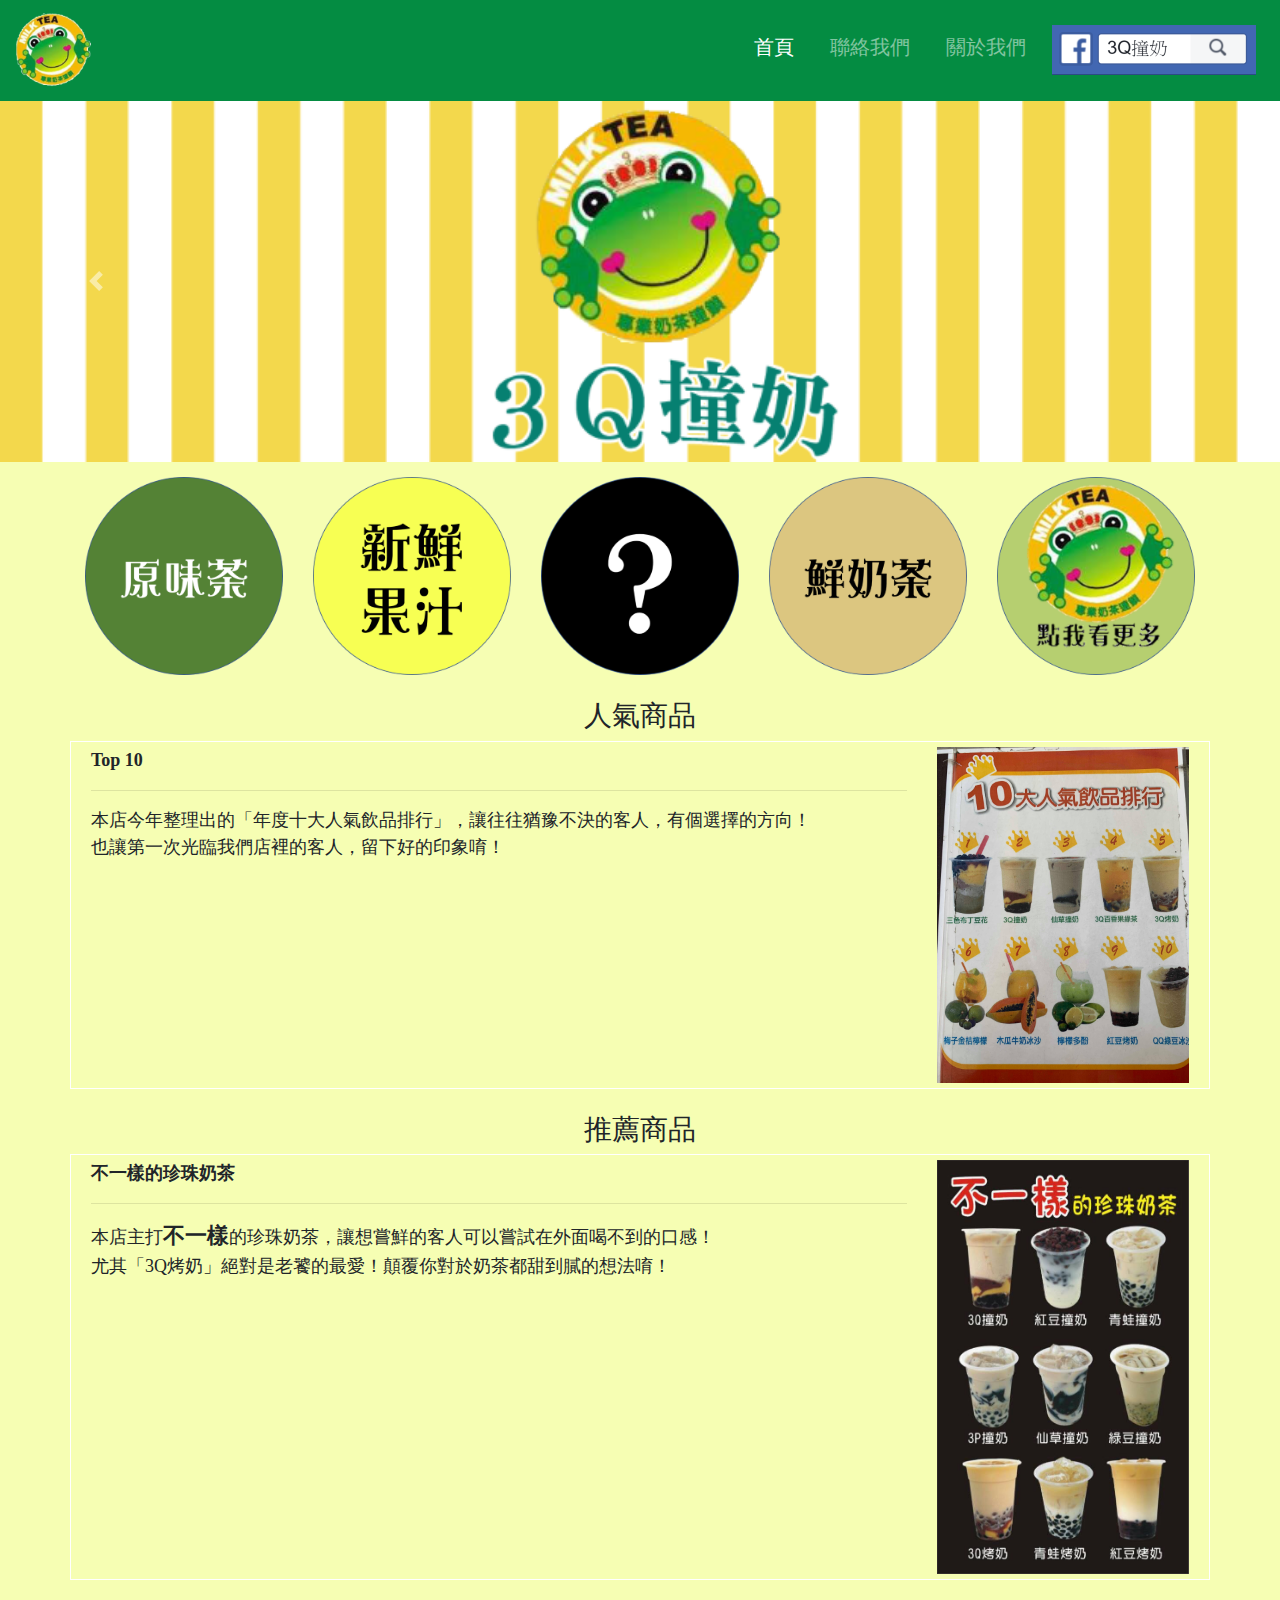
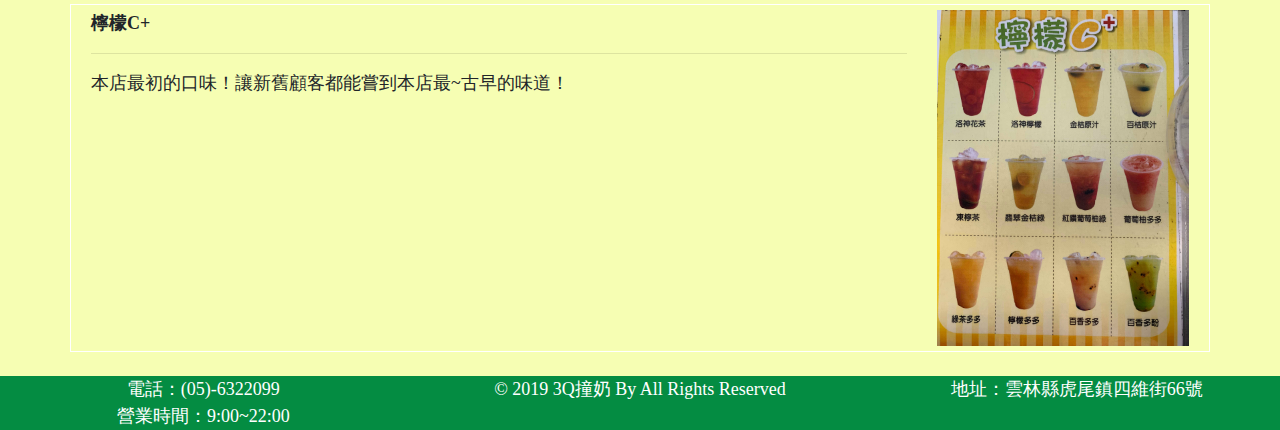
<file: index.html>
<!doctype html>
<html lang="en">
<head>
	<!-- Required meta tags -->
	<meta charset="utf-8">
	<meta name="viewport" content="width=device-width; initial-scale=1.0; maximum-scale=3.0; user-scalable=1;">
	<!-- Bootstrap CSS -->
	<link rel="stylesheet" href="https://stackpath.bootstrapcdn.com/bootstrap/4.3.1/css/bootstrap.min.css" integrity="sha384-ggOyR0iXCbMQv3Xipma34MD+dH/1fQ784/j6cY/iJTQUOhcWr7x9JvoRxT2MZw1T" crossorigin="anonymous">
	<link rel="stylesheet" href="index.css">
	<link rel="shortcut icon" href="logo.ico"/>
	<link rel="bookmark" href="logo.ico"/>
	<title>3Q撞奶</title>
</head>
<body>

	<div class="wrapper">
		<div class="header">
			<!--導覽列-->
			<nav class="navbar navbar-expand navbar-dark" style="background-color:#048C42;">
				<a class="navbar-brand" href="index.html"><img src="images/logo.png" alt=""></a>
				<button class="navbar-toggler" type="button" data-toggle="collapse" data-target="#navbarNav" aria-controls="navbarNav" aria-expanded="false" aria-label="Toggle navigation">
					<span class="navbar-toggler-icon"></span>
				</button>

				<div class="collapse navbar-collapse">
					<ul class="navbar-nav ml-auto">
						<li class="nav-item active">
							<a class="nav-link" href="index.html" style="margin:10px;"><h5>首頁</h5></a>
						</li>
						<li class="nav-item">
							<a class="nav-link" href="call.html" style="margin:10px;"><h5>聯絡我們</h5></a>
						</li>
						<li class="nav-item">
							<a class="nav-link" href="about.html" style="margin:10px;"><h5>關於我們</h5></a>
						</li>
						<li class="nav-item">
							<a class="nav-link" href="https://www.facebook.com/3qmilk/" target="_blank"><img src="images/fb.png" alt=""></a>
						</li>
					</ul>
				</div>
			</nav>

			<!--投影-->
			<div id="carouselExampleControls" class="carousel slide" data-ride="carousel" style="margin: 0px 0px 15px;">
				<div class="carousel-inner">
					<div class="carousel-item active">
						<img src="images/band1.png" class="d-block w-100" alt="">
					</div>
				</div>
				<a class="carousel-control-prev" href="#carouselExampleControls" role="button" data-slide="prev">
					<span class="carousel-control-prev-icon" aria-hidden="true"></span>
					<span class="sr-only">Previous</span>
				</a>
				<a class="carousel-control-next" href="#carouselExampleControls" role="button" data-slide="next">
					<span class="carousel-control-next-icon" aria-hidden="true"></span>
					<span class="sr-only">Next</span>
				</a>
			</div>
		</div>
	</div>

	<div class="container">
		<!--圓圈圈-->
		<div class="row mb-4">
			<div class="col img-responsive"><a href=""><img src="images/teas.png" alt=""></a></div>
			<div class="col img-responsive"><a href=""><img src="images/juice.png" alt=""></a></div>
			<div class="col img-responsive"><a href=""><img src="images/qus.png" alt=""></a></div>
			<div class="col img-responsive"><a href=""><img src="images/milktea.png" alt=""></a></div>
			<div class="col img-responsive"><a href=""><img src="images/lmore.png" alt=""></a></div>
		</div>

		<div style="text-align: center;"><h3>人氣商品</h3></div>
		<div class="row mb-4" style="border-style: ridge;border-color:#FFF;border-width: 1px;padding:5px;">
			<div class="col-9">
				<strong>Top 10</strong><hr>
				<p>
					本店今年整理出的「年度十大人氣飲品排行」，讓往往猶豫不決的客人，有個選擇的方向！<br>也讓第一次光臨我們店裡的客人，留下好的印象唷！
				</p>

			</div>
			<div class="col-3"><a href="images/Top10.jpg" target="_blank"><img src="images/Top10.jpg" alt=""></a></div>
		</div>
		
		<div style="text-align: center;"><h3>推薦商品</h3></div>
		<!--不一樣珍奶-->
		<div class="row mb-4" style="border-style: ridge;border-color:#FFF;border-width: 1px;padding:5px;">
			<div class="col-9">
				<strong>不一樣的珍珠奶茶</strong><hr>
				<p>
					本店主打<strong><big>不一樣</big></strong>的珍珠奶茶，讓想嘗鮮的客人可以嘗試在外面喝不到的口感！<br>
					尤其「3Q烤奶」絕對是老饕的最愛！顛覆你對於奶茶都甜到膩的想法唷！
				</p>

			</div>
			<div class="col-3"><a href="images/diffmilk.jpg" target="_blank"><img src="images/diffmilk.jpg" alt=""></a></div>
		</div>
		<!--檸檬C+-->
		<div class="row mb-4" style="border-style: ridge;border-color:#FFF;border-width: 1px;padding:5px;">
			<div class="col-9">
				<strong>檸檬C+</strong><hr>
				<p>
					本店最初的口味！讓新舊顧客都能嘗到本店最~古早的味道！
				</p>
			</div>
			<div class="col-3"><a href="images/lmc.jpg" target="_blank"><img src="images/lmc.jpg" alt=""></a></div>
		</div>
	</div>

	<div class="footer" style="background-color:#048C42;">
		<div class="row">
			<div class="col">電話：(05)-6322099</div>
			<div class="col">© 2019 3Q撞奶 By All Rights Reserved</div>
			<div class="col">地址：雲林縣虎尾鎮四維街66號</div>
			<div class="w-100"></div>
			<div class="col">營業時間：9:00~22:00</div>
			<div class="col"></div>
			<div class="col"></div>
		</div> 
	</div>

	<!-- Optional JavaScript -->
	<!-- jQuery first, then Popper.js, then Bootstrap JS -->
	<script src="https://code.jquery.com/jquery-3.3.1.slim.min.js" integrity="sha384-q8i/X+965DzO0rT7abK41JStQIAqVgRVzpbzo5smXKp4YfRvH+8abtTE1Pi6jizo" crossorigin="anonymous"></script>
	<script src="https://cdnjs.cloudflare.com/ajax/libs/popper.js/1.14.7/umd/popper.min.js" integrity="sha384-UO2eT0CpHqdSJQ6hJty5KVphtPhzWj9WO1clHTMGa3JDZwrnQq4sF86dIHNDz0W1" crossorigin="anonymous"></script>
	<script src="https://stackpath.bootstrapcdn.com/bootstrap/4.3.1/js/bootstrap.min.js" integrity="sha384-JjSmVgyd0p3pXB1rRibZUAYoIIy6OrQ6VrjIEaFf/nJGzIxFDsf4x0xIM+B07jRM" crossorigin="anonymous"></script>

	<script src="jquery-3.4.1.min.js"></script>
	<button type="button" id="BackTop" class="toTop-arrow"></button>
	<script>
		$(function(){
			$('#BackTop').click(function(){ 
				$('html,body').animate({scrollTop:0}, 333);
			});
			$(window).scroll(function() {
				if ( $(this).scrollTop() > 300 ){
					$('#BackTop').fadeIn(222);
				} else {
					$('#BackTop').stop().fadeOut(222);
				}
			}).scroll();
		});
	</script>
</body>
</html>
</file>
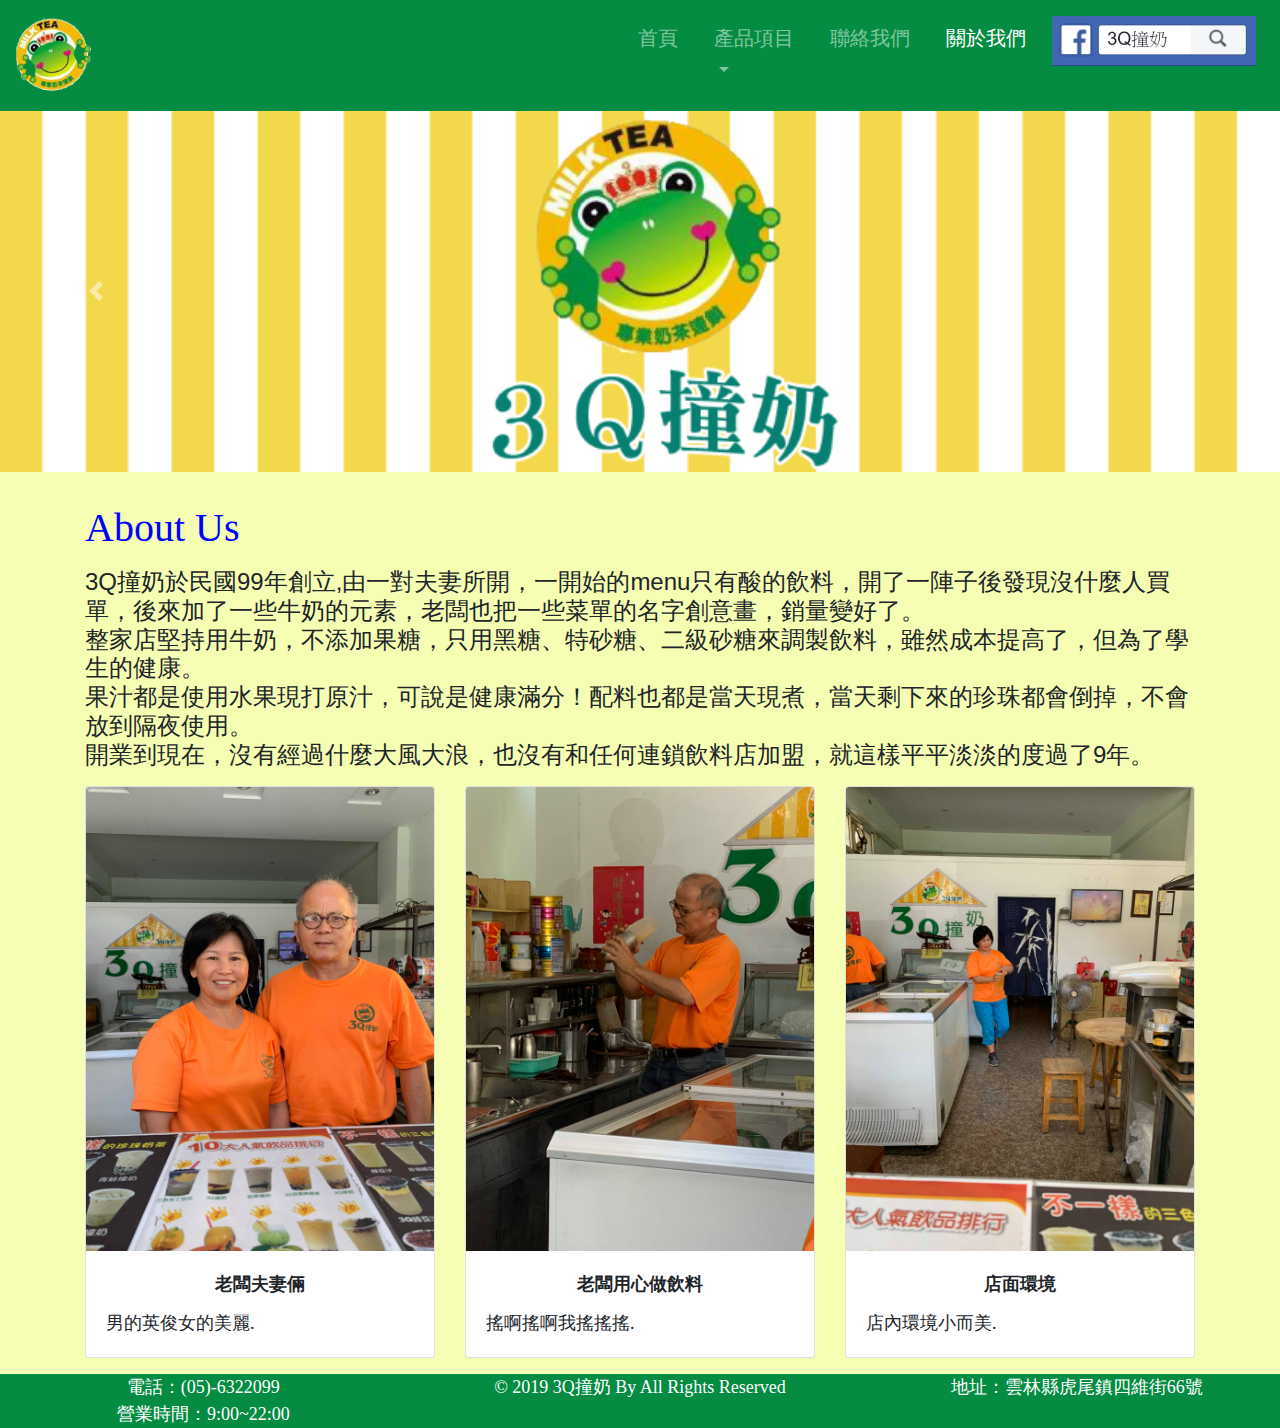
<file: about.html>
<!doctype html>
<html lang="en">
<head>
  <!-- Required meta tags -->
  <meta charset="utf-8">
  <meta name="viewport" content="width=device-width; initial-scale=1.0; maximum-scale=1.0; user-scalable=0;">

  <!-- Bootstrap CSS -->
  <link rel="stylesheet" href="https://stackpath.bootstrapcdn.com/bootstrap/4.3.1/css/bootstrap.min.css" integrity="sha384-ggOyR0iXCbMQv3Xipma34MD+dH/1fQ784/j6cY/iJTQUOhcWr7x9JvoRxT2MZw1T" crossorigin="anonymous">
  <link rel="stylesheet" href="index.css">
  <link rel="shortcut icon" href="logo.ico"/>
  <link rel="bookmark" href="logo.ico"/>
  <title>3Q撞奶</title>
</head>

<div class="wrapper">
  <div class="header">
    <!--導覽列-->
    <nav class="navbar navbar-expand navbar-dark" style="background-color:#048C42;">
      <a class="navbar-brand" href="index.html"><img src="images/logo.png" alt=""></a>
      <button class="navbar-toggler" type="button" data-toggle="collapse" data-target="#navbarNav" aria-controls="navbarNav" aria-expanded="false" aria-label="Toggle navigation">
        <span class="navbar-toggler-icon"></span>
      </button>

      <div class="collapse navbar-collapse">
        <ul class="navbar-nav ml-auto">
          <li class="nav-item">
            <a class="nav-link" href="index.html" style="margin:10px;"><h5>首頁</h5></a>
          </li>
          <li class="nav-item dropdown" style="margin:10px;">
              <a class="nav-link dropdown-toggle" href="#" id="navbarDropdownMenuLink" role="button" data-toggle="dropdown" aria-haspopup="true" aria-expanded="false">
                <h5>產品項目</h5>
              </a>
              <div class="dropdown-menu" aria-labelledby="navbarDropdownMenuLink">
                <a class="dropdown-item" href="tea.html">原味茶</a>
                <a class="dropdown-item" href="fruit.html">新鮮果汁</a>
                <a class="dropdown-item" href="qus.html">隱藏版菜單</a>
                <a class="dropdown-item" href="milk.html">鮮奶茶</a>
                <a class="dropdown-item" href="more.html">更多</a>
              </div>
            </li>
          <li class="nav-item">
            <a class="nav-link" href="call.html" style="margin:10px;"><h5>聯絡我們</h5></a>
          </li>
          <li class="nav-item active">
            <a class="nav-link" href="about.html" style="margin:10px;"><h5>關於我們</h5></a>
          </li>
          <li class="nav-item">
            <a class="nav-link" href="https://www.facebook.com/3qmilk/" target="_blank"><img src="images/fb.png" alt=""></a>
          </li>
        </ul>
      </div>
    </nav>

    <!--投影-->
    <div id="carouselExampleControls" class="carousel slide" data-ride="carousel" style="margin: 0px 0px 15px;">
      <div class="carousel-inner">
        <div class="carousel-item active">
          <img src="images/band1.png" class="d-block w-100" alt="">
        </div>
      </div>
      <a class="carousel-control-prev" href="#carouselExampleControls" role="button" data-slide="prev">
        <span class="carousel-control-prev-icon" aria-hidden="true"></span>
        <span class="sr-only">Previous</span>
      </a>
      <a class="carousel-control-next" href="#carouselExampleControls" role="button" data-slide="next">
        <span class="carousel-control-next-icon" aria-hidden="true"></span>
        <span class="sr-only">Next</span>
      </a>
    </div>
  </div>
</div>

<div class="container my-3">
  <!--文案-->
  <div class="row">
    <div class="col text-left">
      <h1 class="mt-3"><font color="blue">About Us</font></h1>
      <p><font face="sans-serif"><h4>3Q撞奶於民國99年創立,由一對夫妻所開，一開始的menu只有酸的飲料，開了一陣子後發現沒什麼人買單，後來加了一些牛奶的元素，老闆也把一些菜單的名字創意畫，銷量變好了。<br>整家店堅持用牛奶，不添加果糖，只用黑糖、特砂糖、二級砂糖來調製飲料，雖然成本提高了，但為了學生的健康。<br>果汁都是使用水果現打原汁，可說是健康滿分！配料也都是當天現煮，當天剩下來的珍珠都會倒掉，不會放到隔夜使用。
        <br>開業到現在，沒有經過什麼大風大浪，也沒有和任何連鎖飲料店加盟，就這樣平平淡淡的度過了9年。</h4></font></p>
      </div>
    </div>
    <!--照片-->
    <div class="row">
      <div class="col">
        <div class="card">
          <img src="images/cuple.jpg" class="card-img-top" alt="">
          <div class="card-body">
            <p class="card-title" style="text-align: center;"><strong>老闆夫妻倆</strong></p>
            <p class="card-text">男的英俊女的美麗.</p>
          </div>
        </div>
      </div>
      <div class="col">
        <div class="card">
          <img src="images/making.jpg" class="card-img-top" alt="">
          <div class="card-body">
            <p class="card-title" style="text-align: center;"><strong>老闆用心做飲料</strong></p>
            <p class="card-text">搖啊搖啊我搖搖搖.</p>
          </div>
        </div>
      </div>
      <div class="col">
        <div class="card">
          <img src="images/sign.jpg" class="card-img-top" alt="">
          <div class="card-body">
            <p class="card-title" style="text-align: center;"><strong>店面環境</strong></p>
            <p class="card-text">店內環境小而美.</p>
          </div>
        </div>
      </div>

    </div>
  </div>



  <div class="footer" style="background-color:#048C42;">
    <div class="row">
      <div class="col">電話：(05)-6322099</div>
      <div class="col">© 2019 3Q撞奶 By All Rights Reserved</div>
      <div class="col">地址：雲林縣虎尾鎮四維街66號</div>
      <div class="w-100"></div>
      <div class="col">營業時間：9:00~22:00</div>
      <div class="col"></div>
      <div class="col"></div>
    </div> 
  </div>

  <!-- Optional JavaScript -->
  <!-- jQuery first, then Popper.js, then Bootstrap JS -->
  <script src="https://code.jquery.com/jquery-3.3.1.slim.min.js" integrity="sha384-q8i/X+965DzO0rT7abK41JStQIAqVgRVzpbzo5smXKp4YfRvH+8abtTE1Pi6jizo" crossorigin="anonymous"></script>
  <script src="https://cdnjs.cloudflare.com/ajax/libs/popper.js/1.14.7/umd/popper.min.js" integrity="sha384-UO2eT0CpHqdSJQ6hJty5KVphtPhzWj9WO1clHTMGa3JDZwrnQq4sF86dIHNDz0W1" crossorigin="anonymous"></script>
  <script src="https://stackpath.bootstrapcdn.com/bootstrap/4.3.1/js/bootstrap.min.js" integrity="sha384-JjSmVgyd0p3pXB1rRibZUAYoIIy6OrQ6VrjIEaFf/nJGzIxFDsf4x0xIM+B07jRM" crossorigin="anonymous"></script>
  <script src="jquery-3.4.1.min.js"></script>
  <button type="button" id="BackTop" class="toTop-arrow"></button>
  <script>
    $(function(){
      $('#BackTop').click(function(){ 
        $('html,body').animate({scrollTop:0}, 333);
      });
      $(window).scroll(function() {
        if ( $(this).scrollTop() > 300 ){
          $('#BackTop').fadeIn(222);
        } else {
          $('#BackTop').stop().fadeOut(222);
        }
      }).scroll();
    });
  </script>
</body>
</html>
</file>
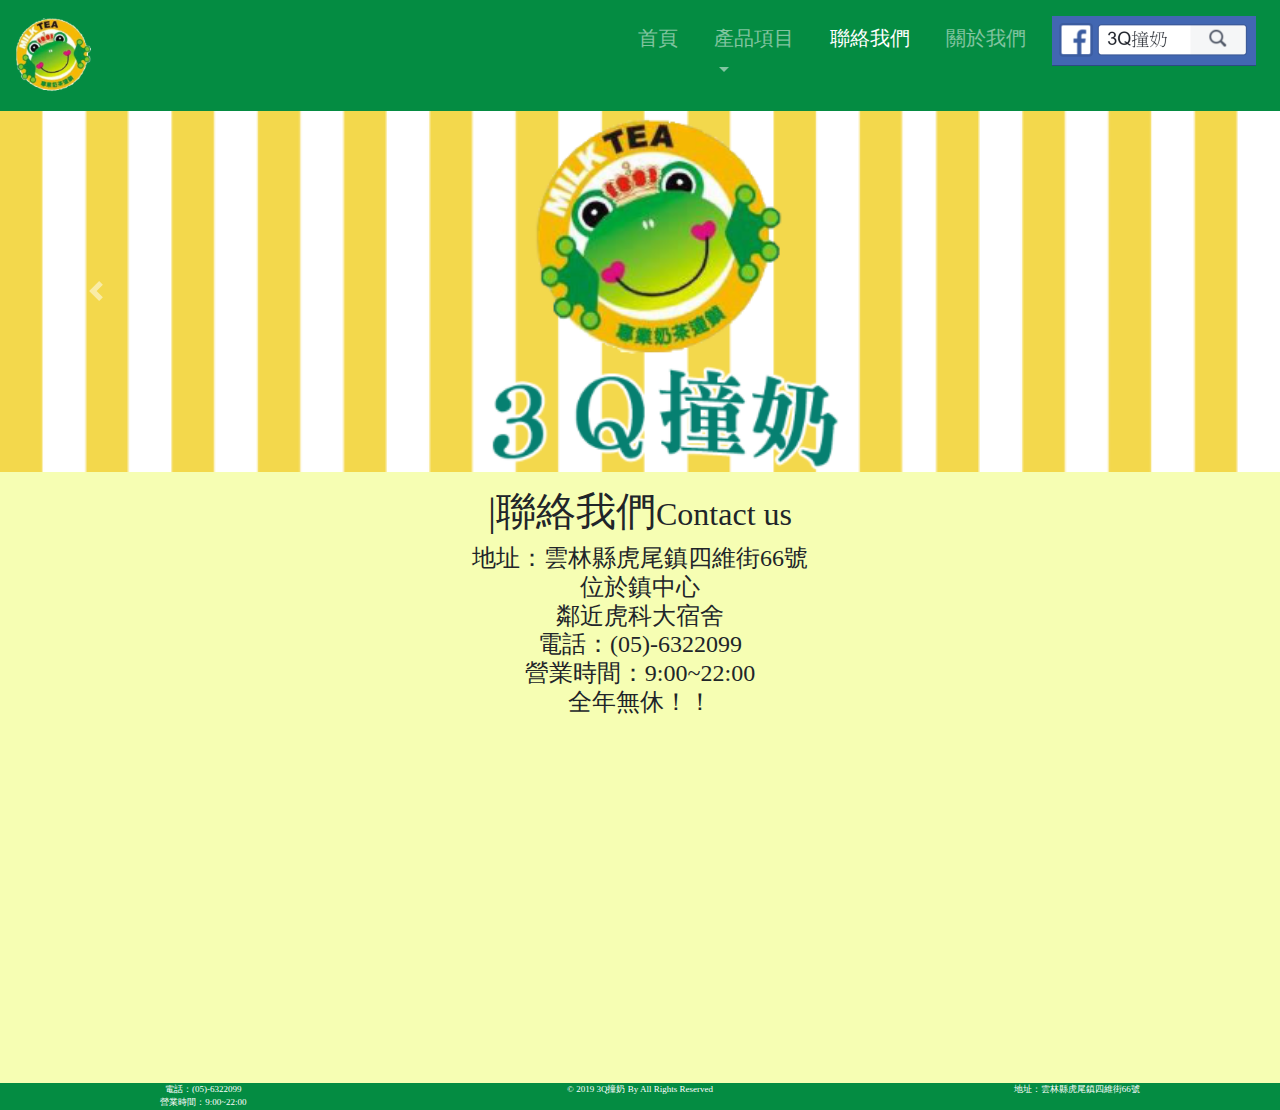
<file: call.html>
<!doctype html>
<html lang="en">
<head>
	<!-- Required meta tags -->
	<meta charset="utf-8">
	<meta name="viewport" content="width=device-width; initial-scale=1.0; maximum-scale=3.0; user-scalable=1;">

	<!-- Bootstrap CSS -->
	<link rel="stylesheet" href="https://stackpath.bootstrapcdn.com/bootstrap/4.3.1/css/bootstrap.min.css" integrity="sha384-ggOyR0iXCbMQv3Xipma34MD+dH/1fQ784/j6cY/iJTQUOhcWr7x9JvoRxT2MZw1T" crossorigin="anonymous">
	<link rel="stylesheet" href="index.css">
  <link rel="shortcut icon" href="logo.ico"/>
  <link rel="bookmark" href="logo.ico"/>
  <title>3Q撞奶</title>
</head>
<body>

  <div class="wrapper">
    <div class="header">
      <!--導覽列-->
      <nav class="navbar navbar-expand navbar-dark" style="background-color:#048C42;">
        <a class="navbar-brand" href="index.html"><img src="images/logo.png" alt=""></a>
        <button class="navbar-toggler" type="button" data-toggle="collapse" data-target="#navbarNav" aria-controls="navbarNav" aria-expanded="false" aria-label="Toggle navigation">
          <span class="navbar-toggler-icon"></span>
        </button>

        <div class="collapse navbar-collapse">
          <ul class="navbar-nav ml-auto">
            <li class="nav-item">
              <a class="nav-link" href="index.html" style="margin:10px;"><h5>首頁</h5></a>
            </li>
            <li class="nav-item dropdown" style="margin:10px;">
              <a class="nav-link dropdown-toggle" href="#" id="navbarDropdownMenuLink" role="button" data-toggle="dropdown" aria-haspopup="true" aria-expanded="false">
                <h5>產品項目</h5>
              </a>
              <div class="dropdown-menu" aria-labelledby="navbarDropdownMenuLink">
                <a class="dropdown-item" href="tea.html">原味茶</a>
                <a class="dropdown-item" href="fruit.html">新鮮果汁</a>
                <a class="dropdown-item" href="qus.html">隱藏版菜單</a>
                <a class="dropdown-item" href="milk.html">鮮奶茶</a>
                <a class="dropdown-item" href="more.html">更多</a>
              </div>
            </li>
            <li class="nav-item active">
              <a class="nav-link" href="call.html" style="margin:10px;"><h5>聯絡我們</h5></a>
            </li>
            <li class="nav-item">
              <a class="nav-link" href="about.html" style="margin:10px;"><h5>關於我們</h5></a>
            </li>
            <li class="nav-item">
              <a class="nav-link" href="https://www.facebook.com/3qmilk/" target="_blank"><img src="images/fb.png" alt=""></a>
            </li>
          </ul>
        </div>
      </nav>

      <!--投影-->
      <div id="carouselExampleControls" class="carousel slide" data-ride="carousel" style="margin: 0px 0px 15px;">
        <div class="carousel-inner">
          <div class="carousel-item active">
            <img src="images/band1.png" class="d-block w-100" alt="">
          </div>
        </div>
        <a class="carousel-control-prev" href="#carouselExampleControls" role="button" data-slide="prev">
          <span class="carousel-control-prev-icon" aria-hidden="true"></span>
          <span class="sr-only">Previous</span>
        </a>
        <a class="carousel-control-next" href="#carouselExampleControls" role="button" data-slide="next">
          <span class="carousel-control-next-icon" aria-hidden="true"></span>
          <span class="sr-only">Next</span>
        </a>
      </div>
    </div>
  </div>


  <div class="container" style="text-align: center;">
    <div class="col text-center align-self-center">
      <h1 class="title mt-3"> |聯絡我們<small>Contact us</small></h1>
      <h4>地址：雲林縣虎尾鎮四維街66號<br>位於鎮中心<br>
        鄰近虎科大宿舍<br>
        電話：(05)-6322099<br>
        營業時間：9:00~22:00<br>
        全年無休！！
      </h4>
    </div>
    <div class="col">
      <iframe src="https://www.google.com/maps/embed?pb=!1m18!1m12!1m3!1d3653.2344190605736!2d120.42330941461525!3d23.703321384612597!2m3!1f0!2f0!3f0!3m2!1i1024!2i768!4f13.1!3m3!1m2!1s0x346eba07c785f2fb%3A0x3d99d7bf6f86aa13!2zNjMy6Zuy5p6X57ij6JmO5bC-6Y6u5Zub57at6KGXNjbomZ8!5e0!3m2!1szh-TW!2stw!4v1560692289832!5m2!1szh-TW!2stw" width="350vw" height="350vw" frameborder="0" allowfullscreen></iframe>
    </div>
    <div class="row"></div>
  </div>

  <div class="footer" style="background-color:#048C42;font-size:1vmin;">
    <div class="row">
      <div class="col">電話：(05)-6322099</div>
      <div class="col">© 2019 3Q撞奶 By All Rights Reserved</div>
      <div class="col">地址：雲林縣虎尾鎮四維街66號</div>
      <div class="w-100"></div>
      <div class="col">營業時間：9:00~22:00</div>
      <div class="col"></div>
      <div class="col"></div>
    </div> 
  </div>

  <!-- Optional JavaScript -->
  <!-- jQuery first, then Popper.js, then Bootstrap JS -->
  <script src="https://code.jquery.com/jquery-3.3.1.slim.min.js" integrity="sha384-q8i/X+965DzO0rT7abK41JStQIAqVgRVzpbzo5smXKp4YfRvH+8abtTE1Pi6jizo" crossorigin="anonymous"></script>
  <script src="https://cdnjs.cloudflare.com/ajax/libs/popper.js/1.14.7/umd/popper.min.js" integrity="sha384-UO2eT0CpHqdSJQ6hJty5KVphtPhzWj9WO1clHTMGa3JDZwrnQq4sF86dIHNDz0W1" crossorigin="anonymous"></script>
  <script src="https://stackpath.bootstrapcdn.com/bootstrap/4.3.1/js/bootstrap.min.js" integrity="sha384-JjSmVgyd0p3pXB1rRibZUAYoIIy6OrQ6VrjIEaFf/nJGzIxFDsf4x0xIM+B07jRM" crossorigin="anonymous"></script>

</body>
</html>
</file>
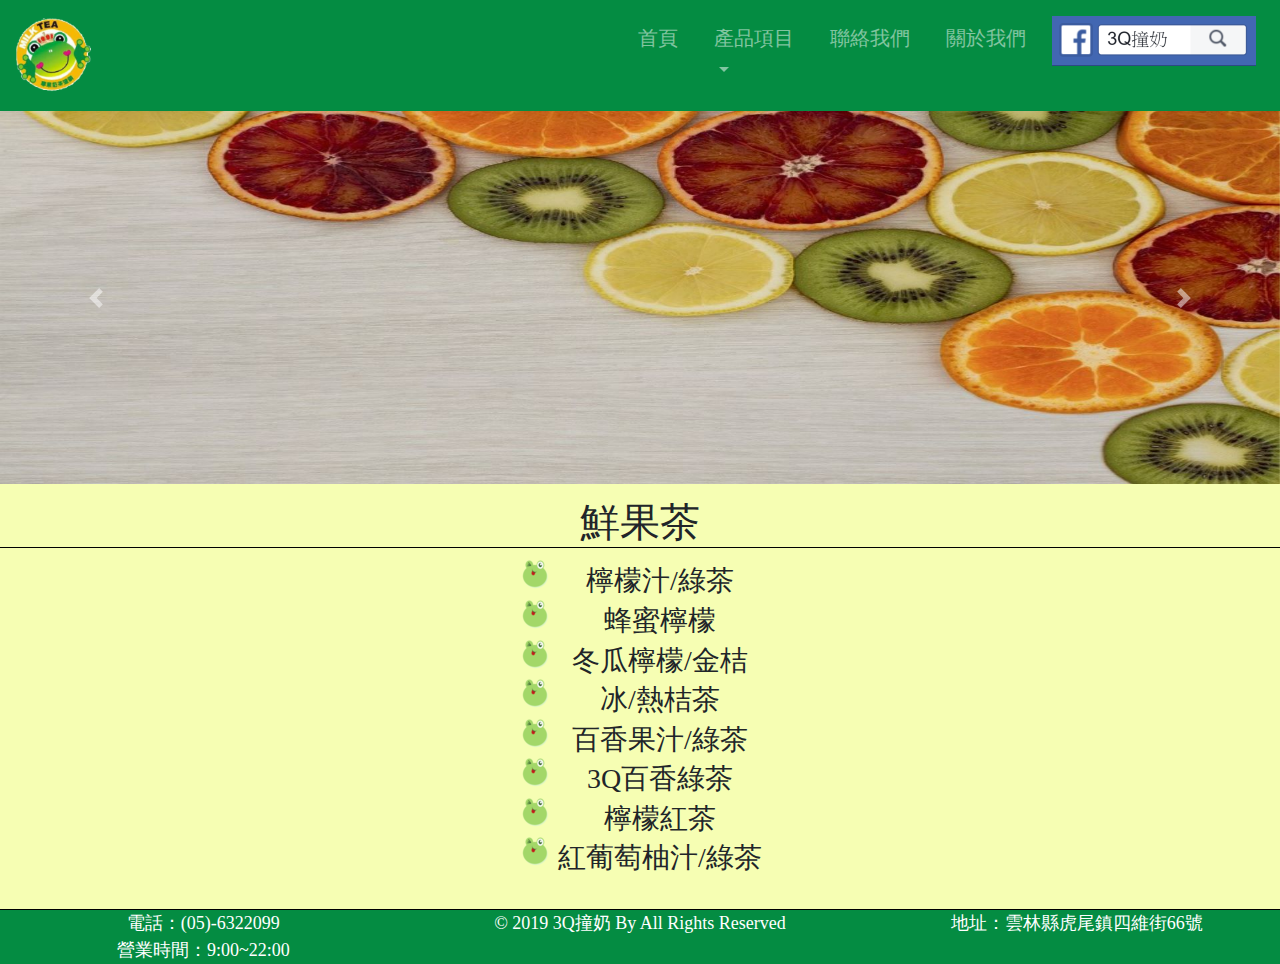
<file: fruit.html>
<!doctype html>
<html lang="en">
<head>
	<!-- Required meta tags -->
	<meta charset="utf-8">
	<meta name="viewport" content="width=device-width; initial-scale=1.0; maximum-scale=1.0; user-scalable=0;">

	<!-- Bootstrap CSS -->
	<link rel="stylesheet" href="https://stackpath.bootstrapcdn.com/bootstrap/4.3.1/css/bootstrap.min.css" integrity="sha384-ggOyR0iXCbMQv3Xipma34MD+dH/1fQ784/j6cY/iJTQUOhcWr7x9JvoRxT2MZw1T" crossorigin="anonymous">
	<link rel="stylesheet" href="index.css">
	<link rel="shortcut icon" href="logo.ico"/>
	<link rel="bookmark" href="logo.ico"/>
	<title>3Q撞奶</title>
</head>
<body>
	
	<div class="wrapper">
		<div class="header">
			<!--導覽列-->
			<nav class="navbar navbar-expand navbar-dark" style="background-color:#048C42;">
				<a class="navbar-brand" href="index.html"><img src="images/logo.png" alt=""></a>
				<button class="navbar-toggler" type="button" data-toggle="collapse" data-target="#navbarNav" aria-controls="navbarNav" aria-expanded="false" aria-label="Toggle navigation">
					<span class="navbar-toggler-icon"></span>
				</button>

				<div class="collapse navbar-collapse">
					<ul class="navbar-nav ml-auto">
						<li class="nav-item">
							<a class="nav-link" href="index.html" style="margin:10px;"><h5>首頁</h5></a>
						</li>
						<li class="nav-item dropdown" style="margin:10px;">
							<a class="nav-link dropdown-toggle" href="#" id="navbarDropdownMenuLink" role="button" data-toggle="dropdown" aria-haspopup="true" aria-expanded="false">
								<h5>產品項目</h5>
							</a>
							<div class="dropdown-menu" aria-labelledby="navbarDropdownMenuLink">
								<a class="dropdown-item" href="tea.html">原味茶</a>
								<a class="dropdown-item" href="fruit.html">新鮮果汁</a>
								<a class="dropdown-item" href="qus.html">隱藏版菜單</a>
								<a class="dropdown-item" href="milk.html">鮮奶茶</a>
								<a class="dropdown-item" href="more.html">更多</a>
							</div>
						</li>
						<li class="nav-item">
							<a class="nav-link" href="call.html" style="margin:10px;"><h5>聯絡我們</h5></a>
						</li>
						<li class="nav-item">
							<a class="nav-link" href="about.html" style="margin:10px;"><h5>關於我們</h5></a>
						</li>
						<li class="nav-item">
							<a class="nav-link" href="https://www.facebook.com/3qmilk/" target="_blank"><img src="images/fb.png" alt=""></a>
						</li>
					</ul>
				</div>
			</nav>

			<!--投影-->
			<div id="carouselExampleControls" class="carousel slide" data-ride="carousel" style="margin: 0px 0px 15px;">
				<div class="carousel-inner">
					<div class="carousel-item active">
						<img src="images/fr.jpg" class="d-block">
					</div>
				</div>
				<a class="carousel-control-prev" href="#carouselExampleControls" role="button" data-slide="prev">
					<span class="carousel-control-prev-icon" aria-hidden="true"></span>
					<span class="sr-only">Previous</span>
				</a>
				<a class="carousel-control-next" href="#carouselExampleControls" role="button" data-slide="next">
					<span class="carousel-control-next-icon" aria-hidden="true"></span>
					<span class="sr-only">Next</span>
				</a>
			</div>
		</div>
	</div>


	<div class="row" style="text-align: center;">
		<h1 style="margin: 0 auto;">鮮果茶</h1>
	</div>
	<div class="row">
		<div class="col" style="text-align: center; margin: 0 auto;border-style: ridge;border-color:#000;border-width: 1px;padding:10px;">
			<ol style="list-style-image: url(images/f.ico); display: inline-block; "> 
				<h3><li>檸檬汁/綠茶</li>
					<li>蜂蜜檸檬</li>
					<li>冬瓜檸檬/金桔</li>
					<li>冰/熱桔茶</li>
					<li>百香果汁/綠茶</li>
					<li>3Q百香綠茶</li>
					<li>檸檬紅茶</li>
					<li>紅葡萄柚汁/綠茶</li>
				</h3>
			</ol>
		</div>
	</div>


	<div class="footer" style="background-color:#048C42;">
		<div class="row">
			<div class="col">電話：(05)-6322099</div>
			<div class="col">© 2019 3Q撞奶 By All Rights Reserved</div>
			<div class="col">地址：雲林縣虎尾鎮四維街66號</div>
			<div class="w-100"></div>
			<div class="col">營業時間：9:00~22:00</div>
			<div class="col"></div>
			<div class="col"></div>
		</div> 
	</div>

	<!-- Optional JavaScript -->
	<!-- jQuery first, then Popper.js, then Bootstrap JS -->
	<script src="https://code.jquery.com/jquery-3.3.1.slim.min.js" integrity="sha384-q8i/X+965DzO0rT7abK41JStQIAqVgRVzpbzo5smXKp4YfRvH+8abtTE1Pi6jizo" crossorigin="anonymous"></script>
	<script src="https://cdnjs.cloudflare.com/ajax/libs/popper.js/1.14.7/umd/popper.min.js" integrity="sha384-UO2eT0CpHqdSJQ6hJty5KVphtPhzWj9WO1clHTMGa3JDZwrnQq4sF86dIHNDz0W1" crossorigin="anonymous"></script>
	<script src="https://stackpath.bootstrapcdn.com/bootstrap/4.3.1/js/bootstrap.min.js" integrity="sha384-JjSmVgyd0p3pXB1rRibZUAYoIIy6OrQ6VrjIEaFf/nJGzIxFDsf4x0xIM+B07jRM" crossorigin="anonymous"></script>
</body>
</html>
</file>
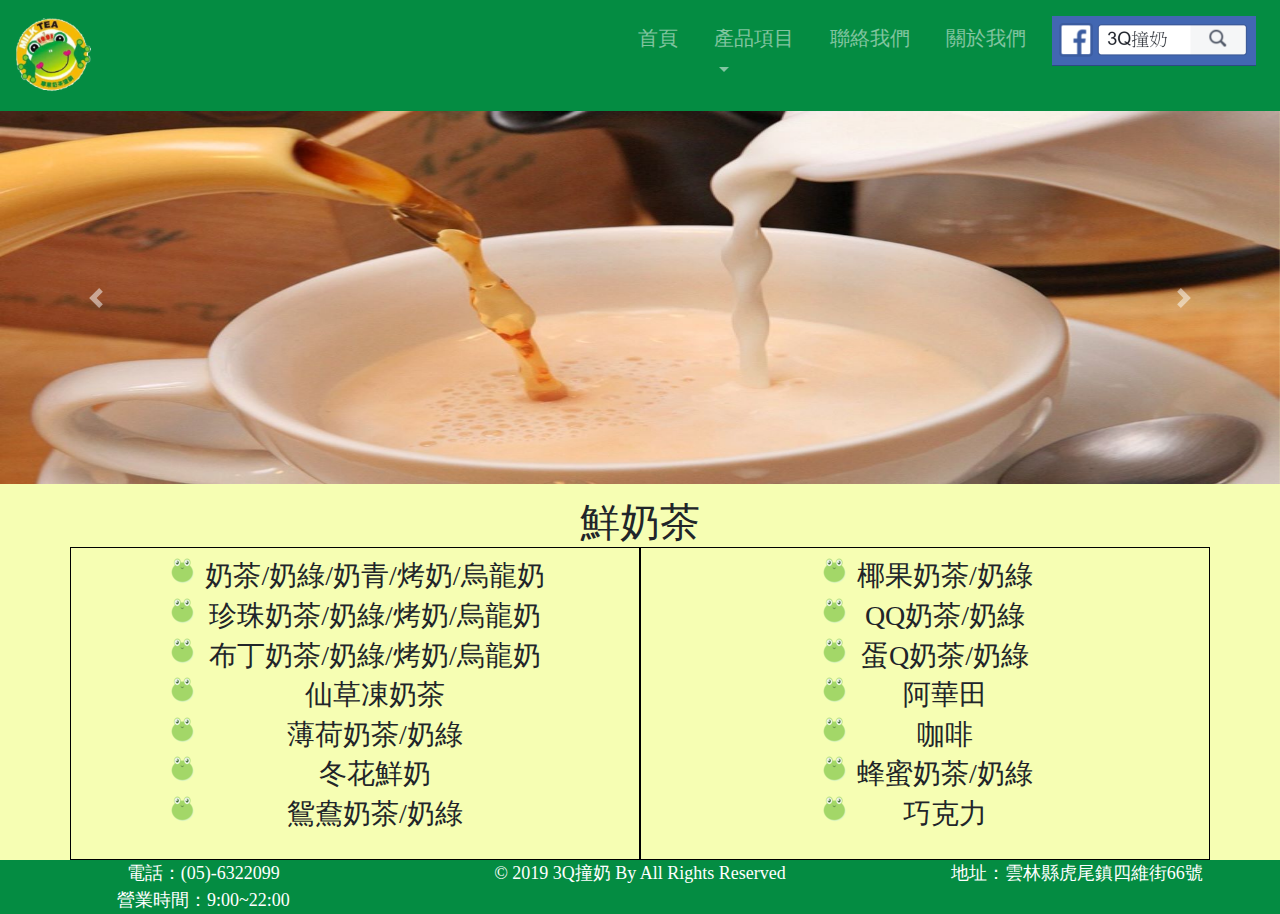
<file: milk.html>
<!doctype html>
<html lang="en">
<head>
	<!-- Required meta tags -->
	<meta charset="utf-8">
	<meta name="viewport" content="width=device-width; initial-scale=1.0; maximum-scale=1.0; user-scalable=0;">

	<!-- Bootstrap CSS -->
	<link rel="stylesheet" href="https://stackpath.bootstrapcdn.com/bootstrap/4.3.1/css/bootstrap.min.css" integrity="sha384-ggOyR0iXCbMQv3Xipma34MD+dH/1fQ784/j6cY/iJTQUOhcWr7x9JvoRxT2MZw1T" crossorigin="anonymous">
	<link rel="stylesheet" href="index.css">
	<link rel="shortcut icon" href="logo.ico"/>
	<link rel="bookmark" href="logo.ico"/>
	<title>3Q撞奶</title>
</head>
<body>
	
	<div class="wrapper">
		<div class="header">
			<!--導覽列-->
			<nav class="navbar navbar-expand navbar-dark" style="background-color:#048C42;">
				<a class="navbar-brand" href="index.html"><img src="images/logo.png" alt=""></a>
				<button class="navbar-toggler" type="button" data-toggle="collapse" data-target="#navbarNav" aria-controls="navbarNav" aria-expanded="false" aria-label="Toggle navigation">
					<span class="navbar-toggler-icon"></span>
				</button>

				<div class="collapse navbar-collapse">
					<ul class="navbar-nav ml-auto">
						<li class="nav-item">
							<a class="nav-link" href="index.html" style="margin:10px;"><h5>首頁</h5></a>
						</li>
						<li class="nav-item dropdown" style="margin:10px;">
							<a class="nav-link dropdown-toggle" href="#" id="navbarDropdownMenuLink" role="button" data-toggle="dropdown" aria-haspopup="true" aria-expanded="false">
								<h5>產品項目</h5>
							</a>
							<div class="dropdown-menu" aria-labelledby="navbarDropdownMenuLink">
								<a class="dropdown-item" href="tea.html">原味茶</a>
								<a class="dropdown-item" href="fruit.html">新鮮果汁</a>
								<a class="dropdown-item" href="qus.html">隱藏版菜單</a>
								<a class="dropdown-item" href="milk.html">鮮奶茶</a>
								<a class="dropdown-item" href="more.html">更多</a>
							</div>
						</li>
						<li class="nav-item">
							<a class="nav-link" href="call.html" style="margin:10px;"><h5>聯絡我們</h5></a>
						</li>
						<li class="nav-item">
							<a class="nav-link" href="about.html" style="margin:10px;"><h5>關於我們</h5></a>
						</li>
						<li class="nav-item">
							<a class="nav-link" href="https://www.facebook.com/3qmilk/" target="_blank"><img src="images/fb.png" alt=""></a>
						</li>
					</ul>
				</div>
			</nav>

			<!--投影-->
			<div id="carouselExampleControls" class="carousel slide" data-ride="carousel" style="margin: 0px 0px 15px;">
				<div class="carousel-inner">
					<div class="carousel-item active">
						<img src="images/m.jpg" class="d-block">
					</div>
				</div>
				<a class="carousel-control-prev" href="#carouselExampleControls" role="button" data-slide="prev">
					<span class="carousel-control-prev-icon" aria-hidden="true"></span>
					<span class="sr-only">Previous</span>
				</a>
				<a class="carousel-control-next" href="#carouselExampleControls" role="button" data-slide="next">
					<span class="carousel-control-next-icon" aria-hidden="true"></span>
					<span class="sr-only">Next</span>
				</a>
			</div>
		</div>
	</div>
	
	<div class="container">
		<div class="row " style="text-align: center;">
			<h1 style="margin: 0 auto;">鮮奶茶</h1>
		</div>
		<div class="row">
			<div class="col" style="text-align: center; margin: 0 auto;border-style: ridge;border-color:#000;border-width: 1px;padding:5px;">
				<ol style="list-style-image: url(images/t.ico); display: inline-block; "> 
					<h3><li>奶茶/奶綠/奶青/烤奶/烏龍奶</li>
						<li>珍珠奶茶/奶綠/烤奶/烏龍奶</li>
						<li>布丁奶茶/奶綠/烤奶/烏龍奶</li>
						<li>仙草凍奶茶</li>
						<li>薄荷奶茶/奶綠</li>
						<li>冬花鮮奶</li>
						<li>鴛鴦奶茶/奶綠</li>
					</h3>
				</ol>
			</div>


			<div class="col" style="text-align: center; margin: 0 auto;border-style: ridge;border-color:#000;border-width: 1px;padding:5px;">
				<ol style="list-style-image: url(images/t.ico); display: inline-block; "> 

					<h3><li>椰果奶茶/奶綠</li>
						<li>QQ奶茶/奶綠</li>
						<li>蛋Q奶茶/奶綠</li>
						<li>阿華田</li>
						<li>咖啡</li>
						<li>蜂蜜奶茶/奶綠</li>
						<li>巧克力</li>
					</h3>
				</ol>
			</div>
		</div>

	</div>







	<div class="footer" style="background-color:#048C42;">
		<div class="row">
			<div class="col">電話：(05)-6322099</div>
			<div class="col">© 2019 3Q撞奶 By All Rights Reserved</div>
			<div class="col">地址：雲林縣虎尾鎮四維街66號</div>
			<div class="w-100"></div>
			<div class="col">營業時間：9:00~22:00</div>
			<div class="col"></div>
			<div class="col"></div>
		</div> 
	</div>

	<!-- Optional JavaScript -->
	<!-- jQuery first, then Popper.js, then Bootstrap JS -->
	<script src="https://code.jquery.com/jquery-3.3.1.slim.min.js" integrity="sha384-q8i/X+965DzO0rT7abK41JStQIAqVgRVzpbzo5smXKp4YfRvH+8abtTE1Pi6jizo" crossorigin="anonymous"></script>
	<script src="https://cdnjs.cloudflare.com/ajax/libs/popper.js/1.14.7/umd/popper.min.js" integrity="sha384-UO2eT0CpHqdSJQ6hJty5KVphtPhzWj9WO1clHTMGa3JDZwrnQq4sF86dIHNDz0W1" crossorigin="anonymous"></script>
	<script src="https://stackpath.bootstrapcdn.com/bootstrap/4.3.1/js/bootstrap.min.js" integrity="sha384-JjSmVgyd0p3pXB1rRibZUAYoIIy6OrQ6VrjIEaFf/nJGzIxFDsf4x0xIM+B07jRM" crossorigin="anonymous"></script>
</body>
</html>
</file>
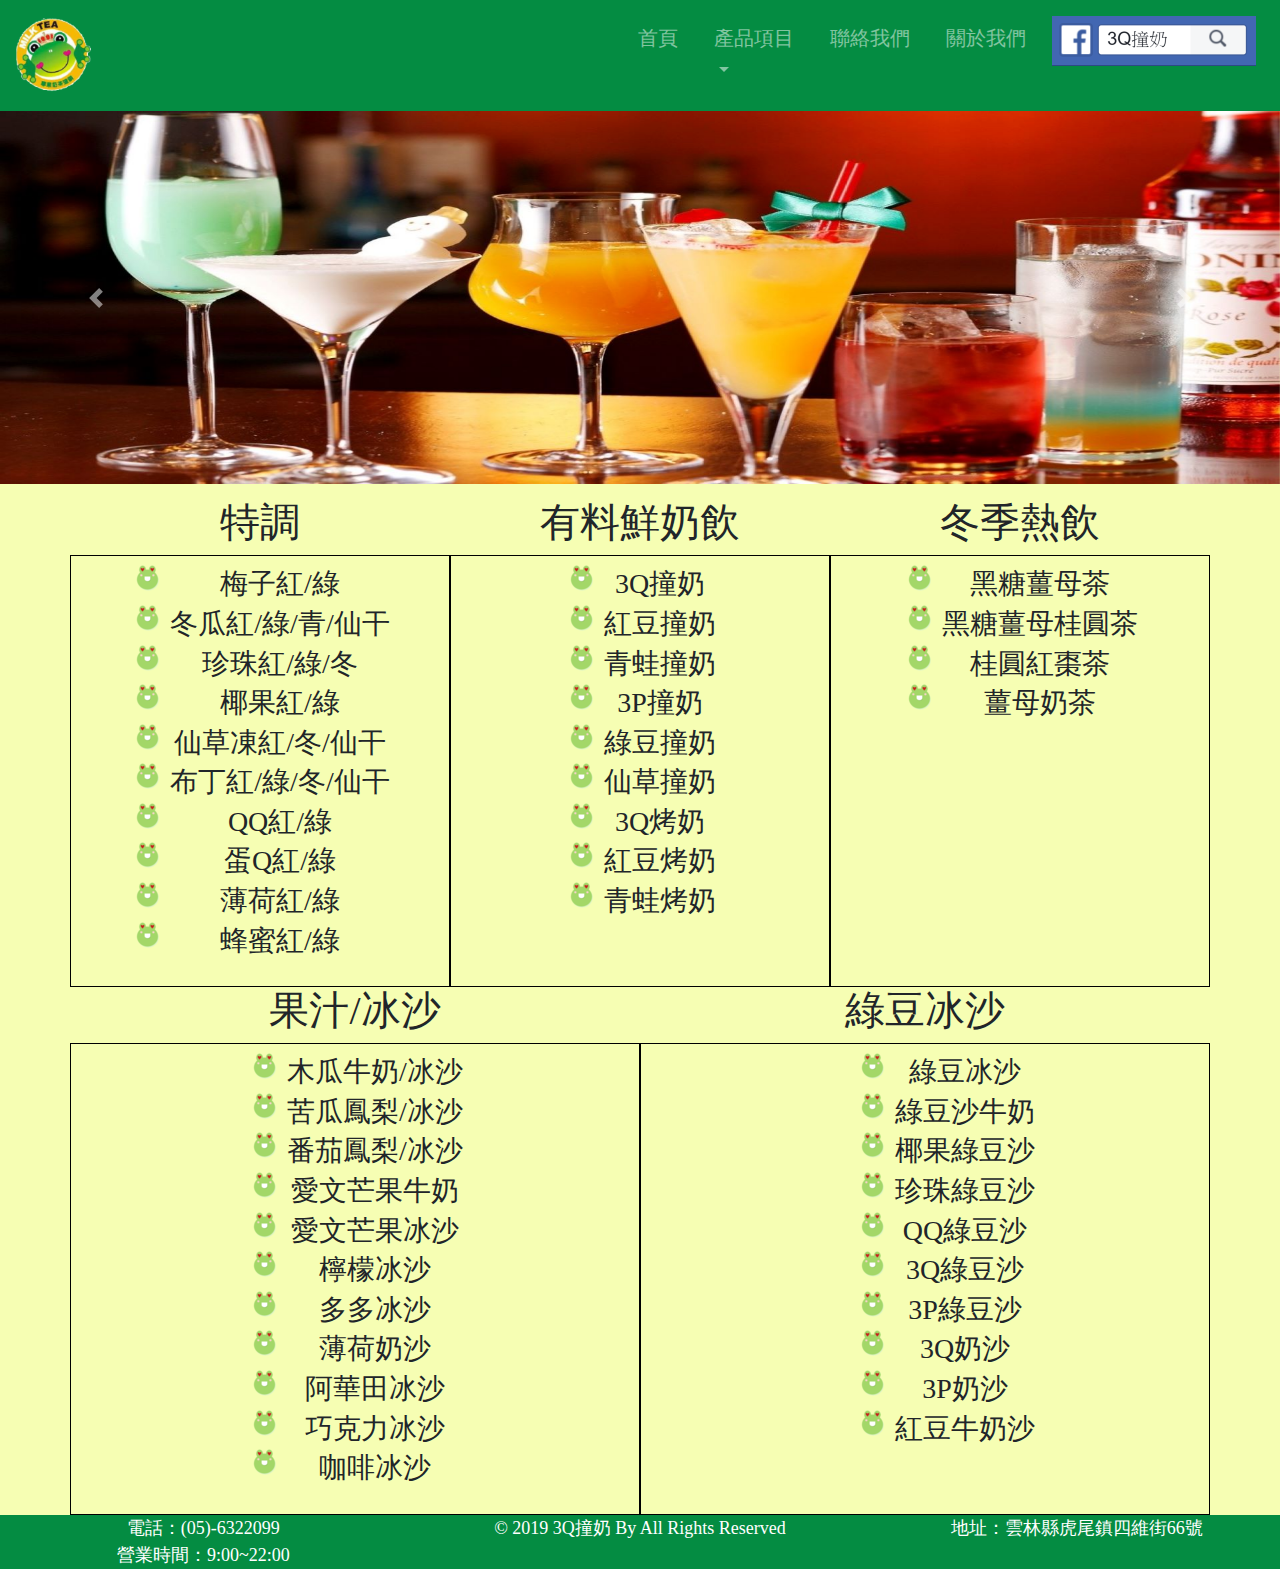
<file: more.html>
<!doctype html>
<html lang="en">
<head>
	<!-- Required meta tags -->
	<meta charset="utf-8">
	<meta name="viewport" content="width=device-width; initial-scale=1.0; maximum-scale=1.0; user-scalable=0;">

	<!-- Bootstrap CSS -->
	<link rel="stylesheet" href="https://stackpath.bootstrapcdn.com/bootstrap/4.3.1/css/bootstrap.min.css" integrity="sha384-ggOyR0iXCbMQv3Xipma34MD+dH/1fQ784/j6cY/iJTQUOhcWr7x9JvoRxT2MZw1T" crossorigin="anonymous">
	<link rel="stylesheet" href="index.css">
	<link rel="shortcut icon" href="logo.ico"/>
	<link rel="bookmark" href="logo.ico"/>
	<title>3Q撞奶</title>
</head>
<body>
	
	<div class="wrapper">
		<div class="header">
			<!--導覽列-->
			<nav class="navbar navbar-expand navbar-dark" style="background-color:#048C42;">
				<a class="navbar-brand" href="index.html"><img src="images/logo.png" alt=""></a>
				<button class="navbar-toggler" type="button" data-toggle="collapse" data-target="#navbarNav" aria-controls="navbarNav" aria-expanded="false" aria-label="Toggle navigation">
					<span class="navbar-toggler-icon"></span>
				</button>

				<div class="collapse navbar-collapse">
					<ul class="navbar-nav ml-auto">
						<li class="nav-item">
							<a class="nav-link" href="index.html" style="margin:10px;"><h5>首頁</h5></a>
						</li>
						<li class="nav-item dropdown" style="margin:10px;">
							<a class="nav-link dropdown-toggle" href="#" id="navbarDropdownMenuLink" role="button" data-toggle="dropdown" aria-haspopup="true" aria-expanded="false">
								<h5>產品項目</h5>
							</a>
							<div class="dropdown-menu" aria-labelledby="navbarDropdownMenuLink">
								<a class="dropdown-item" href="tea.html">原味茶</a>
								<a class="dropdown-item" href="fruit.html">新鮮果汁</a>
								<a class="dropdown-item" href="qus.html">隱藏版菜單</a>
								<a class="dropdown-item" href="milk.html">鮮奶茶</a>
								<a class="dropdown-item" href="more.html">更多</a>
							</div>
						</li>
						<li class="nav-item">
							<a class="nav-link" href="call.html" style="margin:10px;"><h5>聯絡我們</h5></a>
						</li>
						<li class="nav-item">
							<a class="nav-link" href="about.html" style="margin:10px;"><h5>關於我們</h5></a>
						</li>
						<li class="nav-item">
							<a class="nav-link" href="https://www.facebook.com/3qmilk/" target="_blank"><img src="images/fb.png" alt=""></a>
						</li>
					</ul>
				</div>
			</nav>

			<!--投影-->
			<div id="carouselExampleControls" class="carousel slide" data-ride="carousel" style="margin: 0px 0px 15px;">
				<div class="carousel-inner">
					<div class="carousel-item active">
						<img src="images/sp.jpg" class="d-block">
					</div>
				</div>
				<a class="carousel-control-prev" href="#carouselExampleControls" role="button" data-slide="prev">
					<span class="carousel-control-prev-icon" aria-hidden="true"></span>
					<span class="sr-only">Previous</span>
				</a>
				<a class="carousel-control-next" href="#carouselExampleControls" role="button" data-slide="next">
					<span class="carousel-control-next-icon" aria-hidden="true"></span>
					<span class="sr-only">Next</span>
				</a>
			</div>
		</div>
	</div>

	<div class="container">
		<!--大標-->
		<div class="row" style="text-align: center;">
			<div class="col"><h1>特調</h1></div>
			<div class="col"><h1>有料鮮奶飲</h1></div>
			<div class="col"><h1>冬季熱飲</h1></div>
		</div>
		<!--細項-->
		<div class="row" style="text-align: center;">
			<div class="col " style="display: inline-block;text-align: center; margin: 0 auto;border-style: ridge;border-color:#000;border-width: 1px;padding:5px;">
				<div style="text-align: center; margin: 0 auto;">
					<ol style="list-style-image: url(images/m.ico);display: inline-block;"> 
						<h3><li class="aaa">梅子紅/綠</li>
							<li>冬瓜紅/綠/青/仙干</li>
							<li>珍珠紅/綠/冬</li>
							<li>椰果紅/綠</li>
							<li>仙草凍紅/冬/仙干</li>
							<li>布丁紅/綠/冬/仙干</li>
							<li>QQ紅/綠</li>
							<li>蛋Q紅/綠</li>
							<li>薄荷紅/綠</li>
							<li>蜂蜜紅/綠</li>
						</h3>
					</ol>
				</div>
			</div>

			<div class="col" style="display: inline-block;text-align: center; margin: 0 auto;border-style: ridge;border-color:#000;border-width: 1px;padding:5px;">
				<div style="text-align: center; margin: 0 auto;">
					<ol style="list-style-image: url(images/m.ico);display: inline-block; "> 
						<h3><li>3Q撞奶</li>
							<li>紅豆撞奶</li>
							<li>青蛙撞奶</li>
							<li>3P撞奶</li>
							<li>綠豆撞奶</li>
							<li>仙草撞奶</li>
							<li>3Q烤奶</li>
							<li>紅豆烤奶</li>
							<li>青蛙烤奶</li>
						</h3>
					</ol>
				</div>
			</div>
			<div class="col" style="display: inline-block;text-align: center; margin: 0 auto;border-style: ridge;border-color:#000;border-width: 1px;padding:5px;">
				<div style="text-align: center; margin: 0 auto;">
					<ol style="list-style-image: url(images/m.ico); display: inline-block; ">
						<h3><li>黑糖薑母茶</li>
							<li>黑糖薑母桂圓茶</li>
							<li>桂圓紅棗茶</li>
							<li>薑母奶茶</li>
						</h3>
					</ol>
				</div>
			</div>
		</div>


		<div class="row" style="text-align: center;">
			<div class="col"><h1>果汁/冰沙</h1></div>
			<div class="col"><h1>綠豆冰沙</h1></div>
		</div>
		
		<div class="row" style="text-align: center;">
			<div class="col" style="display: inline-block;text-align: center; margin: 0 auto;border-style: ridge;border-color:#000;border-width: 1px;padding:5px;">
				<div style="text-align: center; margin: 0 auto;">
					<ol style="list-style-image: url(images/m.ico); display: inline-block; ">
						<h3><li>木瓜牛奶/冰沙</li>
							<li>苦瓜鳳梨/冰沙</li>
							<li>番茄鳳梨/冰沙</li>
							<li>愛文芒果牛奶</li>
							<li>愛文芒果冰沙</li>
							<li>檸檬冰沙</li>
							<li>多多冰沙</li>
							<li>薄荷奶沙</li>
							<li>阿華田冰沙</li>
							<li>巧克力冰沙</li>
							<li>咖啡冰沙</li>
						</h3>
					</ol>
				</div>
			</div>

			<div class="col" style="display: inline-block;text-align: center; margin: 0 auto;border-style: ridge;border-color:#000;border-width: 1px;padding:5px;">
				<div style="text-align: center; margin: 0 auto;"><ol style="list-style-image: url(images/m.ico); display: inline-block; ">
					<ol style="list-style-image: url(images/m.ico);"> 
						<h3><li>綠豆冰沙</li>
							<li>綠豆沙牛奶</li>
							<li>椰果綠豆沙</li>
							<li>珍珠綠豆沙</li>
							<li>QQ綠豆沙</li>
							<li>3Q綠豆沙</li>
							<li>3P綠豆沙</li>
							<li>3Q奶沙</li>
							<li>3P奶沙</li>
							<li>紅豆牛奶沙</li>
						</h3>
					</ol>
				</div>
			</div>
		</div>
	</div>
	

	<div class="footer" style="background-color:#048C42;">
		<div class="row">
			<div class="col">電話：(05)-6322099</div>
			<div class="col">© 2019 3Q撞奶 By All Rights Reserved</div>
			<div class="col">地址：雲林縣虎尾鎮四維街66號</div>
			<div class="w-100"></div>
			<div class="col">營業時間：9:00~22:00</div>
			<div class="col"></div>
			<div class="col"></div>
		</div> 
	</div>


	<!-- Optional JavaScript -->
	<!-- jQuery first, then Popper.js, then Bootstrap JS -->
	<script src="https://code.jquery.com/jquery-3.3.1.slim.min.js" integrity="sha384-q8i/X+965DzO0rT7abK41JStQIAqVgRVzpbzo5smXKp4YfRvH+8abtTE1Pi6jizo" crossorigin="anonymous"></script>
	<script src="https://cdnjs.cloudflare.com/ajax/libs/popper.js/1.14.7/umd/popper.min.js" integrity="sha384-UO2eT0CpHqdSJQ6hJty5KVphtPhzWj9WO1clHTMGa3JDZwrnQq4sF86dIHNDz0W1" crossorigin="anonymous"></script>
	<script src="https://stackpath.bootstrapcdn.com/bootstrap/4.3.1/js/bootstrap.min.js" integrity="sha384-JjSmVgyd0p3pXB1rRibZUAYoIIy6OrQ6VrjIEaFf/nJGzIxFDsf4x0xIM+B07jRM" crossorigin="anonymous"></script>
</body>
</html>
</file>
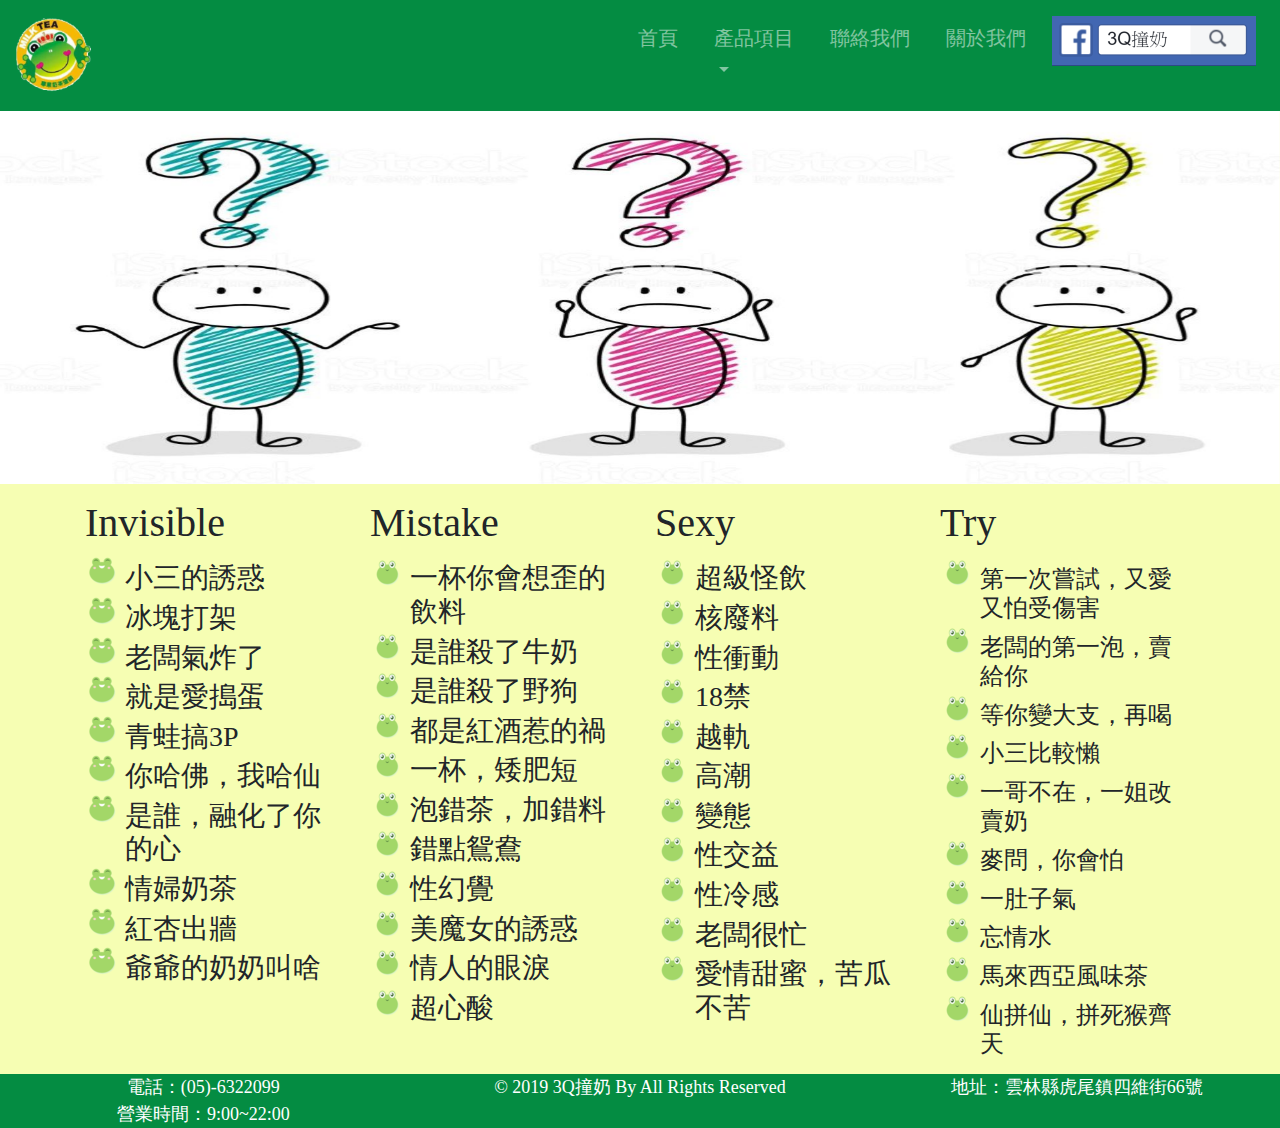
<file: qus.html>
<!doctype html>
<html lang="en">
<head>
	<!-- Required meta tags -->
	<meta charset="utf-8">
	<meta name="viewport" content="width=device-width; initial-scale=1.0; maximum-scale=1.0; user-scalable=0;">

	<!-- Bootstrap CSS -->
	<link rel="stylesheet" href="https://stackpath.bootstrapcdn.com/bootstrap/4.3.1/css/bootstrap.min.css" integrity="sha384-ggOyR0iXCbMQv3Xipma34MD+dH/1fQ784/j6cY/iJTQUOhcWr7x9JvoRxT2MZw1T" crossorigin="anonymous">
	<link rel="stylesheet" href="index.css">
	<link rel="shortcut icon" href="logo.ico"/>
	<link rel="bookmark" href="logo.ico"/>
	<title>3Q撞奶</title>
</head>
<body>
	
	<div class="wrapper">
		<div class="header">
			<!--導覽列-->
			<nav class="navbar navbar-expand navbar-dark" style="background-color:#048C42;">
				<a class="navbar-brand" href="index.html"><img src="images/logo.png" alt=""></a>
				<button class="navbar-toggler" type="button" data-toggle="collapse" data-target="#navbarNav" aria-controls="navbarNav" aria-expanded="false" aria-label="Toggle navigation">
					<span class="navbar-toggler-icon"></span>
				</button>

				<div class="collapse navbar-collapse">
					<ul class="navbar-nav ml-auto">
						<li class="nav-item">
							<a class="nav-link" href="index.html" style="margin:10px;"><h5>首頁</h5></a>
						</li>
						<li class="nav-item dropdown" style="margin:10px;">
							<a class="nav-link dropdown-toggle" href="#" id="navbarDropdownMenuLink" role="button" data-toggle="dropdown" aria-haspopup="true" aria-expanded="false">
								<h5>產品項目</h5>
							</a>
							<div class="dropdown-menu" aria-labelledby="navbarDropdownMenuLink">
								<a class="dropdown-item" href="tea.html">原味茶</a>
								<a class="dropdown-item" href="fruit.html">新鮮果汁</a>
								<a class="dropdown-item" href="qus.html">隱藏版菜單</a>
								<a class="dropdown-item" href="milk.html">鮮奶茶</a>
								<a class="dropdown-item" href="more.html">更多</a>
							</div>
						</li>
						<li class="nav-item">
							<a class="nav-link" href="call.html" style="margin:10px;"><h5>聯絡我們</h5></a>
						</li>
						<li class="nav-item">
							<a class="nav-link" href="about.html" style="margin:10px;"><h5>關於我們</h5></a>
						</li>
						<li class="nav-item">
							<a class="nav-link" href="https://www.facebook.com/3qmilk/" target="_blank"><img src="images/fb.png" alt=""></a>
						</li>
					</ul>
				</div>
			</nav>

			<!--投影-->
			<div id="carouselExampleControls" class="carousel slide" data-ride="carousel" style="margin: 0px 0px 15px;">
				<div class="carousel-inner">
					<div class="carousel-item active">
						<img src="images/qu.jpg" class="d-block">
					</div>
				</div>
				<a class="carousel-control-prev" href="#carouselExampleControls" role="button" data-slide="prev">
					<span class="carousel-control-prev-icon" aria-hidden="true"></span>
					<span class="sr-only">Previous</span>
				</a>
				<a class="carousel-control-next" href="#carouselExampleControls" role="button" data-slide="next">
					<span class="carousel-control-next-icon" aria-hidden="true"></span>
					<span class="sr-only">Next</span>
				</a>
			</div>
		</div>
	</div>

	<div class="container">
		<div class="row">
			<div class="col">
				<h1>Invisible</h1>
				<ol style="list-style-image: url(images/in.ico);"> 
					<h3>
						<li>小三的誘惑</li>
						<li>冰塊打架</li>
						<li>老闆氣炸了</li>
						<li>就是愛搗蛋</li>
						<li>青蛙搞3P</li>
						<li>你哈佛，我哈仙</li>
						<li>是誰，融化了你的心</li>
						<li>情婦奶茶</li>
						<li>紅杏出牆</li>
						<li>爺爺的奶奶叫啥</li>
					</h3>
				</ol>
			</div>

			<div class="col">
				<h1>Mistake</h1>
				<ol style="list-style-image: url(images/t.ico);"> 
					<h3>
						<li>一杯你會想歪的飲料</li>
						<li>是誰殺了牛奶</li>
						<li>是誰殺了野狗</li>
						<li>都是紅酒惹的禍</li>
						<li>一杯，矮肥短</li>
						<li>泡錯茶，加錯料</li>
						<li>錯點鴛鴦</li>
						<li>性幻覺</li>
						<li>美魔女的誘惑</li>
						<li>情人的眼淚</li>
						<li>超心酸</li>
					</h3>
				</ol>
			</div>
			<div class="col">
				<h1>Sexy</h1>
				<ol style="list-style-image: url(images/t.ico);"> 
					<h3>
						<li>超級怪飲</li>
						<li>核廢料</li>
						<li>性衝動</li>
						<li>18禁</li>
						<li>越軌</li>
						<li>高潮</li>
						<li>變態</li>
						<li>性交益</li>
						<li>性冷感</li>
						<li>老闆很忙</li>
						<li>愛情甜蜜，苦瓜不苦</li>
					</h3>
				</ol>
			</div>
			<div class="col">
				<h1>Try</h1>
				<ol style="list-style-image: url(images/t.ico);"> 
					<h4>
						<li>第一次嘗試，又愛又怕受傷害</li>
						<li>老闆的第一泡，賣給你</li>
						<li>等你變大支，再喝</li>
						<li>小三比較懶</li>
						<li>一哥不在，一姐改賣奶</li>
						<li>麥問，你會怕</li>
						<li>一肚子氣</li>
						<li>忘情水</li>
						<li>馬來西亞風味茶</li>
						<li>仙拼仙，拼死猴齊天</li>
					</h4>
				</ol>
			</div>
		</div>
	</div>










	<div class="footer" style="background-color:#048C42;">
		<div class="row">
			<div class="col">電話：(05)-6322099</div>
			<div class="col">© 2019 3Q撞奶 By All Rights Reserved</div>
			<div class="col">地址：雲林縣虎尾鎮四維街66號</div>
			<div class="w-100"></div>
			<div class="col">營業時間：9:00~22:00</div>
			<div class="col"></div>
			<div class="col"></div>
		</div> 
	</div>

	<!-- Optional JavaScript -->
	<!-- jQuery first, then Popper.js, then Bootstrap JS -->
	<script src="https://code.jquery.com/jquery-3.3.1.slim.min.js" integrity="sha384-q8i/X+965DzO0rT7abK41JStQIAqVgRVzpbzo5smXKp4YfRvH+8abtTE1Pi6jizo" crossorigin="anonymous"></script>
	<script src="https://cdnjs.cloudflare.com/ajax/libs/popper.js/1.14.7/umd/popper.min.js" integrity="sha384-UO2eT0CpHqdSJQ6hJty5KVphtPhzWj9WO1clHTMGa3JDZwrnQq4sF86dIHNDz0W1" crossorigin="anonymous"></script>
	<script src="https://stackpath.bootstrapcdn.com/bootstrap/4.3.1/js/bootstrap.min.js" integrity="sha384-JjSmVgyd0p3pXB1rRibZUAYoIIy6OrQ6VrjIEaFf/nJGzIxFDsf4x0xIM+B07jRM" crossorigin="anonymous"></script>
</body>
</html>
</file>
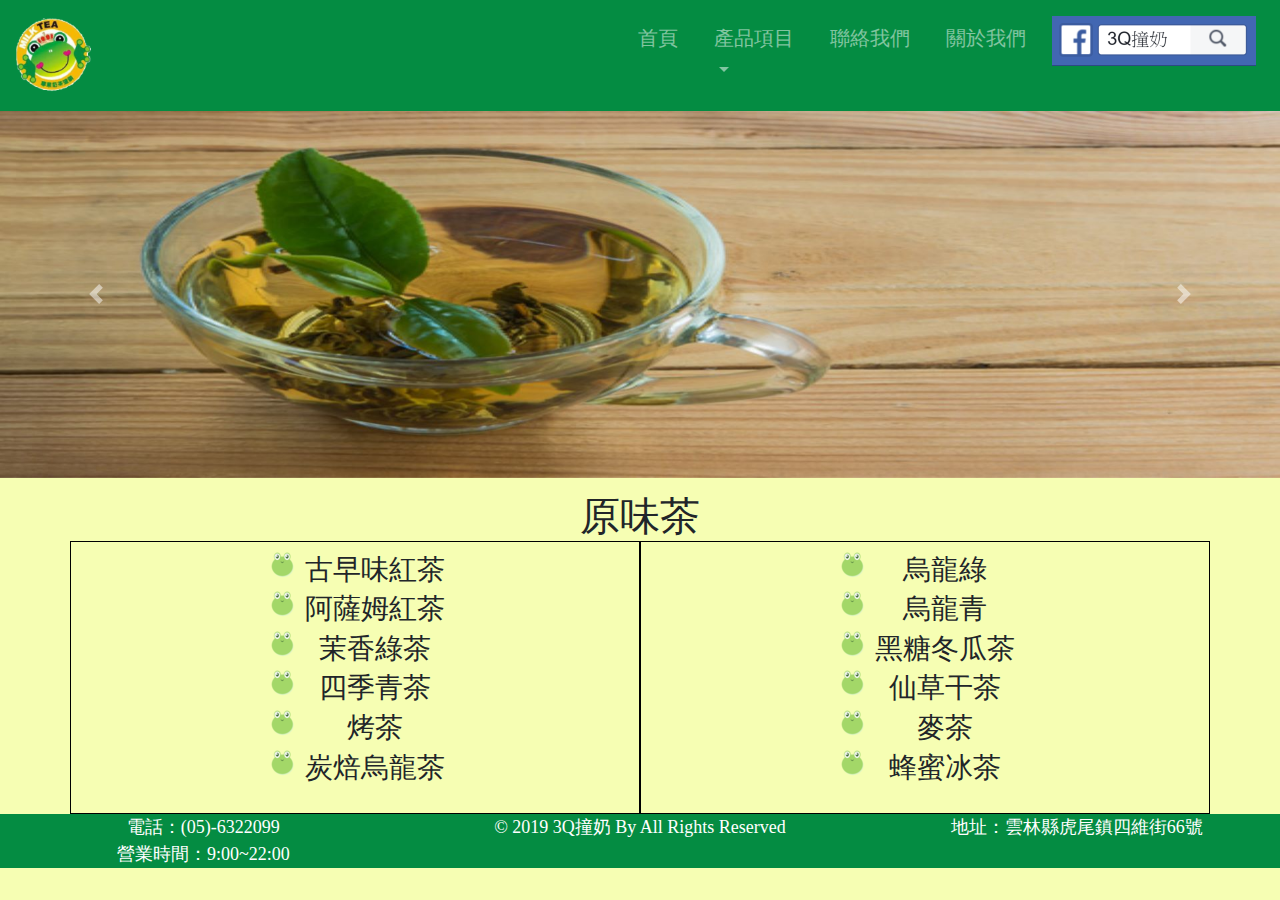
<file: tea.html>
<!doctype html>
<html lang="en">
<head>
	<!-- Required meta tags -->
	<meta charset="utf-8">
	<meta name="viewport" content="width=device-width; initial-scale=1.0; maximum-scale=1.0; user-scalable=0;">

	<!-- Bootstrap CSS -->
	<link rel="stylesheet" href="https://stackpath.bootstrapcdn.com/bootstrap/4.3.1/css/bootstrap.min.css" integrity="sha384-ggOyR0iXCbMQv3Xipma34MD+dH/1fQ784/j6cY/iJTQUOhcWr7x9JvoRxT2MZw1T" crossorigin="anonymous">
	<link rel="stylesheet" href="index.css">
	<link rel="shortcut icon" href="logo.ico"/>
	<link rel="bookmark" href="logo.ico"/>
	<title>3Q撞奶</title>
</head>
<body>
	
	<div class="wrapper">
		<div class="header">
			<!--導覽列-->
			<nav class="navbar navbar-expand navbar-dark" style="background-color:#048C42;">
				<a class="navbar-brand" href="index.html"><img src="images/logo.png" alt=""></a>
				<button class="navbar-toggler" type="button" data-toggle="collapse" data-target="#navbarNav" aria-controls="navbarNav" aria-expanded="false" aria-label="Toggle navigation">
					<span class="navbar-toggler-icon"></span>
				</button>

				<div class="collapse navbar-collapse">
					<ul class="navbar-nav ml-auto">
						<li class="nav-item">
							<a class="nav-link" href="index.html" style="margin:10px;"><h5>首頁</h5></a>
						</li>
						<li class="nav-item dropdown" style="margin:10px;">
							<a class="nav-link dropdown-toggle" href="#" id="navbarDropdownMenuLink" role="button" data-toggle="dropdown" aria-haspopup="true" aria-expanded="false">
								<h5>產品項目</h5>
							</a>
							<div class="dropdown-menu" aria-labelledby="navbarDropdownMenuLink">
								<a class="dropdown-item" href="tea.html">原味茶</a>
								<a class="dropdown-item" href="fruit.html">新鮮果汁</a>
								<a class="dropdown-item" href="qus.html">隱藏版菜單</a>
								<a class="dropdown-item" href="milk.html">鮮奶茶</a>
								<a class="dropdown-item" href="more.html">更多</a>
							</div>
						</li>
						<li class="nav-item">
							<a class="nav-link" href="call.html" style="margin:10px;"><h5>聯絡我們</h5></a>
						</li>
						<li class="nav-item">
							<a class="nav-link" href="about.html" style="margin:10px;"><h5>關於我們</h5></a>
						</li>
						<li class="nav-item">
							<a class="nav-link" href="https://www.facebook.com/3qmilk/" target="_blank"><img src="images/fb.png" alt=""></a>
						</li>
					</ul>
				</div>
			</nav>

			<!--投影-->
			<div id="carouselExampleControls" class="carousel slide" data-ride="carousel" style="margin: 0px 0px 15px;">
				<div class="carousel-inner">
					<div class="carousel-item active">
						<img src="images/8.jpg" class="d-block">
					</div>
				</div>
				<a class="carousel-control-prev" href="#carouselExampleControls" role="button" data-slide="prev">
					<span class="carousel-control-prev-icon" aria-hidden="true"></span>
					<span class="sr-only">Previous</span>
				</a>
				<a class="carousel-control-next" href="#carouselExampleControls" role="button" data-slide="next">
					<span class="carousel-control-next-icon" aria-hidden="true"></span>
					<span class="sr-only">Next</span>
				</a>
			</div>
		</div>

		<div class="container">
			<div class="row " style="text-align: center;">
				<h1 style="margin: 0 auto;">原味茶</h1>
			</div>
			<div class="row">
				<div class="col" style="text-align: center; margin: 0 auto;border-style: ridge;border-color:#000;border-width: 1px;padding:5px;">
					<ol style="list-style-image: url(images/t.ico); display: inline-block; "> 
						<h3><li>古早味紅茶</li>
							<li>阿薩姆紅茶</li>
							<li>茉香綠茶</li>
							<li>四季青茶</li>
							<li>烤茶</li>
							<li>炭焙烏龍茶</li></h3>
						</ol>
					</div>


					<div class="col" style="text-align: center; margin: 0 auto;border-style: ridge;border-color:#000;border-width: 1px;padding:5px;">
						<ol style="list-style-image: url(images/t.ico); display: inline-block; "> 
							<h3><li>烏龍綠</li>
								<li>烏龍青</li>
								<li>黑糖冬瓜茶</li>
								<li>仙草干茶</li>
								<li>麥茶</li>
								<li>蜂蜜冰茶</li>
							</h3>
						</ol>
					</div>
				</div>
			</div>
		</div>





		<div class="footer" style="background-color:#048C42;">
			<div class="row">
				<div class="col">電話：(05)-6322099</div>
				<div class="col">© 2019 3Q撞奶 By All Rights Reserved</div>
				<div class="col">地址：雲林縣虎尾鎮四維街66號</div>
				<div class="w-100"></div>
				<div class="col">營業時間：9:00~22:00</div>
				<div class="col"></div>
				<div class="col"></div>
			</div> 
		</div>

		<!-- Optional JavaScript -->
		<!-- jQuery first, then Popper.js, then Bootstrap JS -->
		<script src="https://code.jquery.com/jquery-3.3.1.slim.min.js" integrity="sha384-q8i/X+965DzO0rT7abK41JStQIAqVgRVzpbzo5smXKp4YfRvH+8abtTE1Pi6jizo" crossorigin="anonymous"></script>
		<script src="https://cdnjs.cloudflare.com/ajax/libs/popper.js/1.14.7/umd/popper.min.js" integrity="sha384-UO2eT0CpHqdSJQ6hJty5KVphtPhzWj9WO1clHTMGa3JDZwrnQq4sF86dIHNDz0W1" crossorigin="anonymous"></script>
		<script src="https://stackpath.bootstrapcdn.com/bootstrap/4.3.1/js/bootstrap.min.js" integrity="sha384-JjSmVgyd0p3pXB1rRibZUAYoIIy6OrQ6VrjIEaFf/nJGzIxFDsf4x0xIM+B07jRM" crossorigin="anonymous"></script>
	</body>
	</html>
</file>
<file: index.css>
@media only screen and (min-width:0px) and (max-width: 1920px){
	body{
		height: 100%;
		font-family: Microsoft JhengHei;
		background-color:#F6FEB3;
		font-size: 2vmin;
	}
	.wrapper{
		min-height: 100%;
		position: relative;
	}
	.header{
		height:100%;
	}
	.container{
		margin:0 auto;

	}

	img{
		height: auto;
		max-width: 100%;
	}

	.footer{
		color: white;
		text-align: center;
		position:top;
		bottom: 0;
		width: 100%;
	}

	.toTop-arrow {
		width: 3rem;
		height: 3rem;
		padding: 0;
		margin: 0;
		border: 0;
		border-radius: 33%;
		opacity: 0.6;
		background: #000;
		cursor: pointer;
		position:fixed;
		right: 1rem;
		bottom: 1rem;
		display: none;
	}
	.toTop-arrow::before, .toTop-arrow::after {
		width: 25px;
		height: 6px;
		border-radius: 3px;
		background: #f90;
		position: absolute;
		content: "";
	}
	.toTop-arrow::before {
		transform: rotate(-45deg) translate(0, -50%);
		left: 0.42rem;
	}
	.toTop-arrow::after {
		transform: rotate(45deg) translate(0, -50%);
		right: 0.42rem;
	}
	.toTop-arrow:focus {outline: none;}
	
}
</file>
